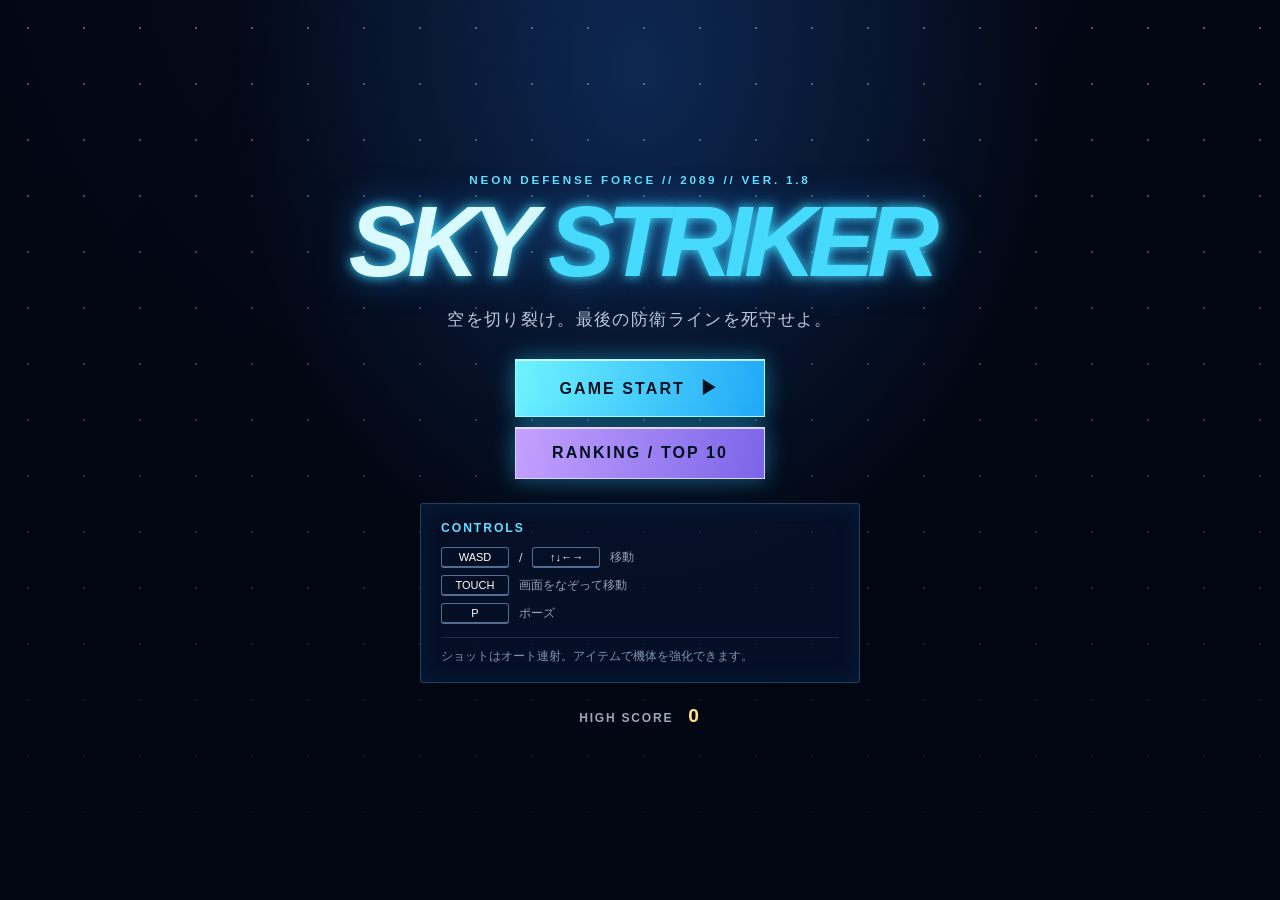
<file: index.html>
<!DOCTYPE html>
<html lang="ja">
<head>
  <meta charset="UTF-8">
  <meta name="viewport" content="width=device-width, initial-scale=1.0, viewport-fit=cover">
  <title>SKY STRIKER</title>
  <link rel="stylesheet" href="style.css">
</head>
<body>
  <main id="titleScreen" class="screen">
    <p class="eyebrow">NEON DEFENSE FORCE // 2089 // VER. 1.8</p>
    <h1>SKY <span>STRIKER</span></h1>
    <p class="subtitle">空を切り裂け。最後の防衛ラインを死守せよ。</p>
    <button id="startButton" class="primaryButton">GAME START <small>▶</small></button>
    <button id="rankingButton" class="primaryButton rankingButton">RANKING / TOP 10</button>
    <section class="help" aria-label="操作方法">
      <h2>CONTROLS</h2>
      <div class="controlGrid">
        <p><kbd>WASD</kbd> / <kbd>↑↓←→</kbd><span>移動</span></p>
        <p><kbd>TOUCH</kbd><span>画面をなぞって移動</span></p>
        <p><kbd>P</kbd><span>ポーズ</span></p>
      </div>
      <p class="autoFire">ショットはオート連射。アイテムで機体を強化できます。</p>
    </section>
    <p class="highscore">HIGH SCORE <strong id="highScoreValue">0</strong></p>
  </main>

  <div id="gameContainer" class="hidden">
    <canvas id="gameCanvas" aria-label="Sky Striker game screen"></canvas>
    <div id="hud">
      <div class="hudItem"><span class="hudLabel">SCORE</span><strong id="score">0</strong></div>
      <div class="hudItem"><span class="hudLabel">LIFE</span><strong id="life">3</strong></div>
      <div class="hudItem"><span class="hudLabel">STAGE</span><strong id="stage">1</strong></div>
    </div>
    <div id="combo" class="hidden"><span id="comboCount">0</span> COMBO</div>
    <div id="comboGauge" class="hidden"><div id="comboGaugeFill"></div></div>
    <div id="stageBanner" class="hidden"><strong id="stageBannerNumber"></strong><span id="stageBannerName"></span></div>
    <div id="statusEffects" class="hidden"><span id="itemTimer"></span><span id="powerTimer"></span><span id="shieldTimer"></span></div>
    <button id="pauseButton" class="iconButton" aria-label="ポーズ">Ⅱ</button>
    <div id="warningOverlay" class="hidden" aria-live="assertive"><span>⚠</span> WARNING <span>⚠</span><small>HOSTILE DREADNOUGHT APPROACHING</small></div>
    <div id="leftStick" class="virtualStick" aria-label="移動スティック"><div class="stickKnob"></div></div>
    <div id="rightStick" class="virtualStick accent" aria-label="移動スティック"><div class="stickKnob"></div></div>
    <div id="bossHp" class="hidden">
      <div id="bossTitle">DREADNOUGHT // HP</div>
      <div id="bossGaugeOuter"><div id="bossGauge"></div></div>
    </div>
    <div id="pauseOverlay" class="hidden"><p>PAUSED</p><small>P キーまたはボタンで再開</small><button id="resumeButton" class="primaryButton">RESUME <small>▶</small></button></div>
  </div>

  <section id="stageClear" class="screen hidden">
    <p class="eyebrow">SECTOR SECURED // VER. 1.8</p>
    <h1 id="stageClearTitle">STAGE CLEAR</h1>
    <p class="finalScore">SCORE <strong id="clearScore">0</strong></p>
    <div id="clearResults" class="resultStats"></div>
    <button id="nextStageButton" class="primaryButton green">NEXT STAGE <small>▶</small></button>
    <button id="clearTitleButton" class="textButton">TITLE SCREEN</button>
  </section>
  <section id="rankingScreen" class="screen hidden"><p class="eyebrow">PILOT RECORDS</p><h1>RANKING</h1><div id="rankingList" class="rankingList"></div><div id="achievementList" class="achievementList"></div><button id="rankingBackButton" class="textButton">BACK</button></section>

  <section id="gameOver" class="screen hidden">
    <p class="eyebrow danger">MISSION FAILED</p>
    <h1>GAME OVER</h1>
    <p class="finalScore">SCORE <strong id="finalScore">0</strong></p>
    <div id="gameOverResults" class="resultStats"></div>
    <button id="retryButton" class="primaryButton">RETRY <small>↻</small></button>
    <button id="titleButton" class="textButton">TITLE SCREEN</button>
  </section>
  <script type="module" src="js/game.js"></script>
</body>
</html>
</file>
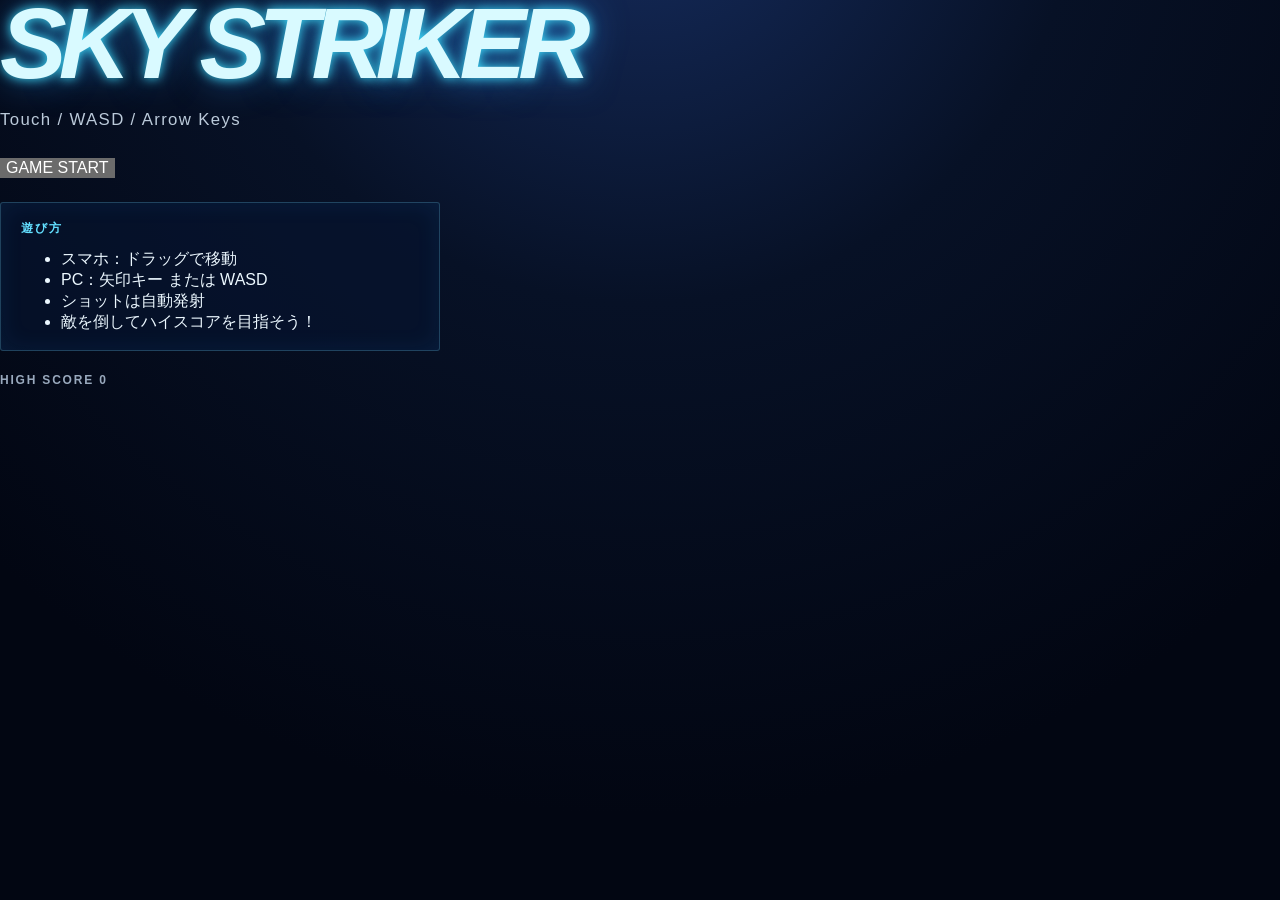
<file: intex.html>
<!DOCTYPE html>
<html lang="ja">
<head>
    <meta charset="UTF-8">
    <meta name="viewport"
          content="width=device-width, initial-scale=1.0, viewport-fit=cover">

    <title>SKY STRIKER</title>

    <link rel="stylesheet" href="style.css">
</head>
<body>

<!-- タイトル画面 -->
<div id="titleScreen">

    <h1>SKY STRIKER</h1>

    <p class="subtitle">
        Touch / WASD / Arrow Keys
    </p>

    <button id="startButton">
        GAME START
    </button>

    <div class="help">

        <h2>遊び方</h2>

        <ul>
            <li>スマホ：ドラッグで移動</li>
            <li>PC：矢印キー または WASD</li>
            <li>ショットは自動発射</li>
            <li>敵を倒してハイスコアを目指そう！</li>
        </ul>

    </div>

    <div class="highscore">

        HIGH SCORE

        <span id="highScoreValue">
            0
        </span>

    </div>

</div>

<!-- ゲーム画面 -->
<div id="gameContainer" class="hidden">

    <canvas id="gameCanvas"></canvas>

    <div id="hud">

        <div class="hudItem">
            SCORE
            <span id="score">0</span>
        </div>

        <div class="hudItem">
            LIFE
            <span id="life">3</span>
        </div>

        <div class="hudItem">
            STAGE
            <span id="stage">1</span>
        </div>

    </div>

</div>

<!-- ゲームオーバー -->
<div id="gameOver" class="hidden">

    <h1>GAME OVER</h1>

    <div class="finalScore">

        SCORE

        <span id="finalScore">
            0
        </span>

    </div>

    <button id="retryButton">
        RETRY
    </button>

    <button id="titleButton">
        TITLE
    </button>

</div>

<script src="js/game.js"></script>

</body>
</html>
</file>
<file: style.css>
:root { color-scheme: dark; font-family: "Arial Narrow", Arial, sans-serif; background: #020612; color: #ecf8ff; }
* { box-sizing: border-box; margin: 0; }
html, body { width: 100%; height: 100%; overflow: hidden; touch-action: none; }
body { background: radial-gradient(circle at 50% -15%, #162d60 0%, #071126 36%, #020612 78%); }
.hidden { display: none !important; }
.screen { position: absolute; z-index: 2; inset: 0; display: flex; flex-direction: column; align-items: center; justify-content: center; padding: 28px 20px; text-align: center; overflow: auto; background: radial-gradient(ellipse at 50% 8%, rgba(32, 100, 196, .32), transparent 45%), linear-gradient(135deg, rgba(2, 6, 18, .72), rgba(2, 6, 18, .96)); }
.screen::before { content: ""; position: absolute; inset: 0; pointer-events: none; opacity: .35; background-image: radial-gradient(#e4f9ff 1px, transparent 1px); background-size: 56px 56px; mask-image: linear-gradient(to bottom, black, transparent); }
.screen > * { position: relative; }
.eyebrow { margin-bottom: 12px; color: #63dfff; font-size: .73rem; font-weight: 800; letter-spacing: .24em; }
.eyebrow.danger { color: #ff718a; }
h1 { color: #d9faff; font-size: clamp(3rem, 9vw, 6.25rem); font-style: italic; letter-spacing: -.08em; line-height: .86; text-shadow: 0 0 12px #3fe1ff, 0 0 36px rgba(43, 150, 255, .6); }
h1 span { color: #46daff; }
.subtitle { max-width: 420px; margin: 24px 0 28px; color: #bbcada; font-size: clamp(.9rem, 2.5vw, 1.05rem); letter-spacing: .08em; }
button { border: 0; font: inherit; cursor: pointer; }
.primaryButton { min-width: 250px; padding: 16px 25px; color: #00111e; background: linear-gradient(100deg, #6ef3ff, #21a8f7); border: 1px solid #b1fbff; box-shadow: 0 0 22px rgba(43, 205, 255, .45), inset 0 1px rgba(255,255,255,.7); font-size: 1rem; font-weight: 900; letter-spacing: .13em; transition: transform .16s, box-shadow .16s; }
.rankingButton { margin-top: 10px; background: linear-gradient(100deg, #c4a1ff, #7b65e8); border-color: #e0d2ff; }
.primaryButton small { margin-left: 9px; font-size: 1.1em; }.primaryButton:hover { transform: translateY(-3px); box-shadow: 0 0 32px rgba(43, 205, 255, .8); }.primaryButton:active { transform: translateY(1px); }.primaryButton.green { background: linear-gradient(100deg, #78ffc2, #16c987); }
.help { width: min(440px, 100%); margin-top: 24px; padding: 17px 20px; border: 1px solid rgba(113, 215, 255, .25); border-radius: 3px; background: rgba(7, 21, 47, .66); box-shadow: inset 0 0 24px rgba(49, 151, 255, .09); text-align: left; }
.help h2 { margin-bottom: 12px; color: #63dfff; font-size: .76rem; letter-spacing: .16em; }.controlGrid { display: grid; gap: 7px; }.controlGrid p { display: flex; align-items: center; gap: 10px; color: #c7d6e6; font-size: .78rem; }.controlGrid span { opacity: .75; } kbd { min-width: 68px; padding: 3px 5px; border: 1px solid #526d92; border-bottom-width: 2px; border-radius: 3px; color: #fff; font: inherit; font-size: .69rem; text-align: center; }.autoFire { margin-top: 13px; padding-top: 11px; border-top: 1px solid rgba(157, 215, 255, .14); color: #7e95b1; font-size: .74rem; }
.highscore { margin-top: 22px; color: #99a9bd; font-size: .75rem; font-weight: 800; letter-spacing: .15em; }.highscore strong { margin-left: 10px; color: #ffe481; font-size: 1.2rem; }
#gameContainer { position: absolute; inset: 0; display: grid; place-items: center; background: #020612; } canvas { display: block; width: min(100vw, 60vh); height: min(100vh, 166.6667vw); max-width: 480px; max-height: 800px; touch-action: none; box-shadow: 0 0 45px rgba(47, 169, 255, .22); }
#hud { position: absolute; z-index: 1; top: max(13px, env(safe-area-inset-top)); left: 50%; display: flex; gap: 9px; transform: translateX(-50%); pointer-events: none; }.hudItem { min-width: 86px; padding: 7px 11px; border: 1px solid rgba(119, 216, 255, .32); border-left: 3px solid #47dfff; background: rgba(3, 14, 34, .72); box-shadow: 0 0 18px rgba(33, 125, 219, .12); }.hudLabel { display: block; color: #80a8c6; font-size: .58rem; font-weight: bold; letter-spacing: .14em; }.hudItem strong { color: #effbff; font-size: 1.05rem; letter-spacing: .06em; }
#bossHp { position: absolute; z-index: 1; top: max(73px, calc(env(safe-area-inset-top) + 60px)); left: 50%; width: min(520px, 80vw); transform: translateX(-50%); pointer-events: none; }#bossTitle { margin-bottom: 5px; color: #ff8196; font-size: .66rem; font-weight: bold; letter-spacing: .2em; text-align: center; text-shadow: 0 0 10px #f23d60; }#bossGaugeOuter { height: 12px; padding: 2px; border: 1px solid #ff7890; background: rgba(61, 5, 17, .65); }#bossGauge { width: 100%; height: 100%; background: linear-gradient(90deg, #ff355a, #ffb33d); box-shadow: 0 0 12px #ff3a59; transition: width .12s linear; }
#combo { position: absolute; z-index: 1; right: 20px; top: max(76px, calc(env(safe-area-inset-top) + 63px)); color: #fff2a5; font-size: .7rem; font-weight: bold; letter-spacing: .15em; text-align: right; text-shadow: 0 0 10px #ff9b20; pointer-events: none; }#combo span { display: block; font-size: 2.1rem; line-height: .9; }.iconButton { position: absolute; z-index: 2; top: max(13px, env(safe-area-inset-top)); right: 15px; width: 39px; height: 39px; border: 1px solid rgba(119,216,255,.45); background: rgba(3,14,34,.72); color: #c7f6ff; font-weight: bold; }.iconButton:hover { background: #123763; }#pauseOverlay { position: absolute; z-index: 3; inset: 0; display: flex; flex-direction: column; align-items: center; justify-content: center; gap: 8px; color: #e4fbff; background: rgba(2, 7, 20, .72); backdrop-filter: blur(4px); }#pauseOverlay p { color: #63dfff; font-size: 3rem; font-weight: bold; font-style: italic; letter-spacing: .13em; text-shadow: 0 0 20px #27bdf2; }#pauseOverlay small { color: #9eb7cb; }
#comboGauge { position: absolute; z-index: 1; top: max(126px, calc(env(safe-area-inset-top) + 113px)); right: 20px; width: 90px; height: 4px; border: 1px solid rgba(255,231,137,.5); background: rgba(2,10,22,.65); pointer-events: none; }#comboGaugeFill { width: 100%; height: 100%; background: #ffe481; box-shadow: 0 0 9px #ffb928; transition: width .08s linear; }
#stageBanner { position: absolute; z-index: 3; top: 34%; left: 50%; display: grid; gap: 5px; width: 100%; color: #e9fbff; text-align: center; text-shadow: 0 0 18px #3bdcff; transform: translateX(-50%); pointer-events: none; animation: stageBanner 1.9s ease-out forwards; }#stageBanner strong { font-size: clamp(2rem, 7vw, 4.5rem); font-style: italic; letter-spacing: .15em; }#stageBanner span { color: #77dfff; font-size: .75rem; font-weight: bold; letter-spacing: .35em; }@keyframes stageBanner { 0% { opacity: 0; transform: translate(-50%, 18px); } 16%,76% { opacity: 1; transform: translate(-50%, 0); } 100% { opacity: 0; transform: translate(-50%, -12px); } }
.rankingList { width: min(560px, 96vw); margin: 24px 0 10px; border: 1px solid rgba(113,215,255,.3); background: rgba(4,18,41,.72); }.rankingRow { display: grid; grid-template-columns: 34px 1fr 46px 56px 52px 72px; gap: 6px; padding: 10px 8px; border-bottom: 1px solid rgba(113,215,255,.13); color: #b9ccdc; font-size: .68rem; text-align: left; }.rankingHeader { color: #65dfff; font-size: .55rem; letter-spacing: .06em; background: rgba(52,146,206,.18); }.rankingRow strong { color: #ffe481; }.rankingEmpty { padding: 22px; color: #8fa6bd; }.achievementList { display: grid; grid-template-columns: repeat(3, 1fr); gap: 5px; width: min(560px, 96vw); margin-bottom: 12px; }.achievement { padding: 8px 5px; border: 1px solid rgba(111,159,192,.26); color: #64798d; font-size: .6rem; }.achievement.unlocked { border-color: #ffda78; color: #fff1b4; background: rgba(255,196,59,.11); }
#statusEffects { position: absolute; z-index: 2; top: max(74px, calc(env(safe-area-inset-top) + 61px)); left: 15px; display: grid; gap: 5px; color: #c7f5ff; font-size: .66rem; font-weight: bold; letter-spacing: .12em; pointer-events: none; }#statusEffects span { padding: 5px 8px; border-left: 2px solid #52eaff; background: rgba(3, 14, 34, .72); }#statusEffects #powerTimer { border-color: #ffce52; color: #ffe5a1; }#statusEffects #shieldTimer { border-color: #62f5ff; color: #aefaff; }
#warningOverlay { position: absolute; z-index: 4; inset: 0; display: flex; flex-wrap: wrap; align-content: center; justify-content: center; gap: 0 15px; padding-bottom: 8vh; color: #ff4968; background: repeating-linear-gradient(0deg, rgba(255, 46, 73, .08) 0 2px, transparent 2px 7px); font-size: clamp(2.5rem, 10vw, 5.5rem); font-weight: 900; font-style: italic; letter-spacing: .12em; text-shadow: 0 0 14px #ff304f, 0 0 44px #e61c43; pointer-events: none; animation: warningPulse .36s steps(2, end) infinite; }#warningOverlay small { width: 100%; margin-top: 11px; color: #ffe4e8; font-size: .67rem; font-style: normal; letter-spacing: .25em; text-align: center; }@keyframes warningPulse { 50% { opacity: .25; background-color: rgba(255, 34, 66, .12); } }
.virtualStick { display: none; position: absolute; z-index: 2; bottom: max(25px, env(safe-area-inset-bottom)); left: 24px; width: 118px; height: 118px; border: 2px solid rgba(158, 235, 255, .42); border-radius: 50%; background: rgba(5, 26, 54, .28); box-shadow: inset 0 0 22px rgba(54, 197, 255, .14); touch-action: none; }.virtualStick.accent { right: 24px; left: auto; border-color: rgba(255, 213, 99, .35); background: rgba(62, 37, 3, .2); }.stickKnob { position: absolute; top: 50%; left: 50%; width: 48px; height: 48px; border: 1px solid rgba(218, 252, 255, .8); border-radius: 50%; background: rgba(96, 219, 255, .22); box-shadow: 0 0 15px rgba(73, 220, 255, .35); transform: translate(-50%, -50%); pointer-events: none; }.accent .stickKnob { border-color: rgba(255, 227, 151, .8); background: rgba(255, 183, 40, .22); box-shadow: 0 0 15px rgba(255, 183, 40, .3); }
.finalScore { margin: 28px 0; color: #9db3c6; font-size: .95rem; font-weight: bold; letter-spacing: .16em; }.finalScore strong { display: block; margin-top: 8px; color: #ffe481; font-size: 2.4rem; letter-spacing: .04em; }.textButton { margin-top: 10px; padding: 10px; color: #9db3c6; background: transparent; font-size: .75rem; font-weight: bold; letter-spacing: .12em; }.textButton:hover { color: #fff; text-decoration: underline; }
.resultStats { display: grid; grid-template-columns: 1fr; gap: 1px; width: min(330px, 90vw); margin: -8px 0 20px; border: 1px solid rgba(126, 205, 255, .28); background: rgba(126, 205, 255, .28); }.resultStats span { display: flex; align-items: center; justify-content: space-between; padding: 11px 15px; background: rgba(6, 19, 43, .85); color: #8faec7; font-size: .65rem; font-weight: bold; letter-spacing: .12em; }.resultStats strong { color: #f0fbff; font-size: 1.05rem; }
#stageClear h1 { color: #8affc5; text-shadow: 0 0 14px #2dff98, 0 0 38px rgba(22, 201, 135, .5); }#gameOver h1 { color: #ff718a; text-shadow: 0 0 14px #ff3f60, 0 0 38px rgba(225, 30, 71, .5); }
#stageClear.gameClear { background: radial-gradient(circle at 50% 12%, rgba(255, 210, 80, .34), transparent 36%), radial-gradient(circle at 50% 65%, rgba(33, 215, 156, .2), transparent 48%), #061226; }#stageClear.gameClear::before { opacity: .6; background-image: radial-gradient(#fff4b3 1.3px, transparent 1.3px); }#stageClear.gameClear h1 { color: #fff2a5; font-size: clamp(3.25rem, 11vw, 7rem); text-shadow: 0 0 12px #ffd142, 0 0 42px rgba(255, 179, 30, .76); }#stageClear.gameClear .finalScore { padding: 16px 34px; border-block: 1px solid rgba(255, 220, 120, .46); color: #f4dea2; }#stageClear.gameClear .finalScore strong { color: #fff8d5; }
@media (max-width: 600px) { .screen { justify-content: flex-start; padding-top: max(48px, env(safe-area-inset-top)); }.help { margin-top: 18px; }.hudItem { min-width: 70px; padding: 6px 8px; }.hudItem strong { font-size: .9rem; } #hud { gap: 5px; width: calc(100% - 75px); justify-content: center; } #combo { right: 12px; bottom: 14px; } }
@media (hover: none) and (pointer: coarse) { .virtualStick { display: block; } }
</file>
